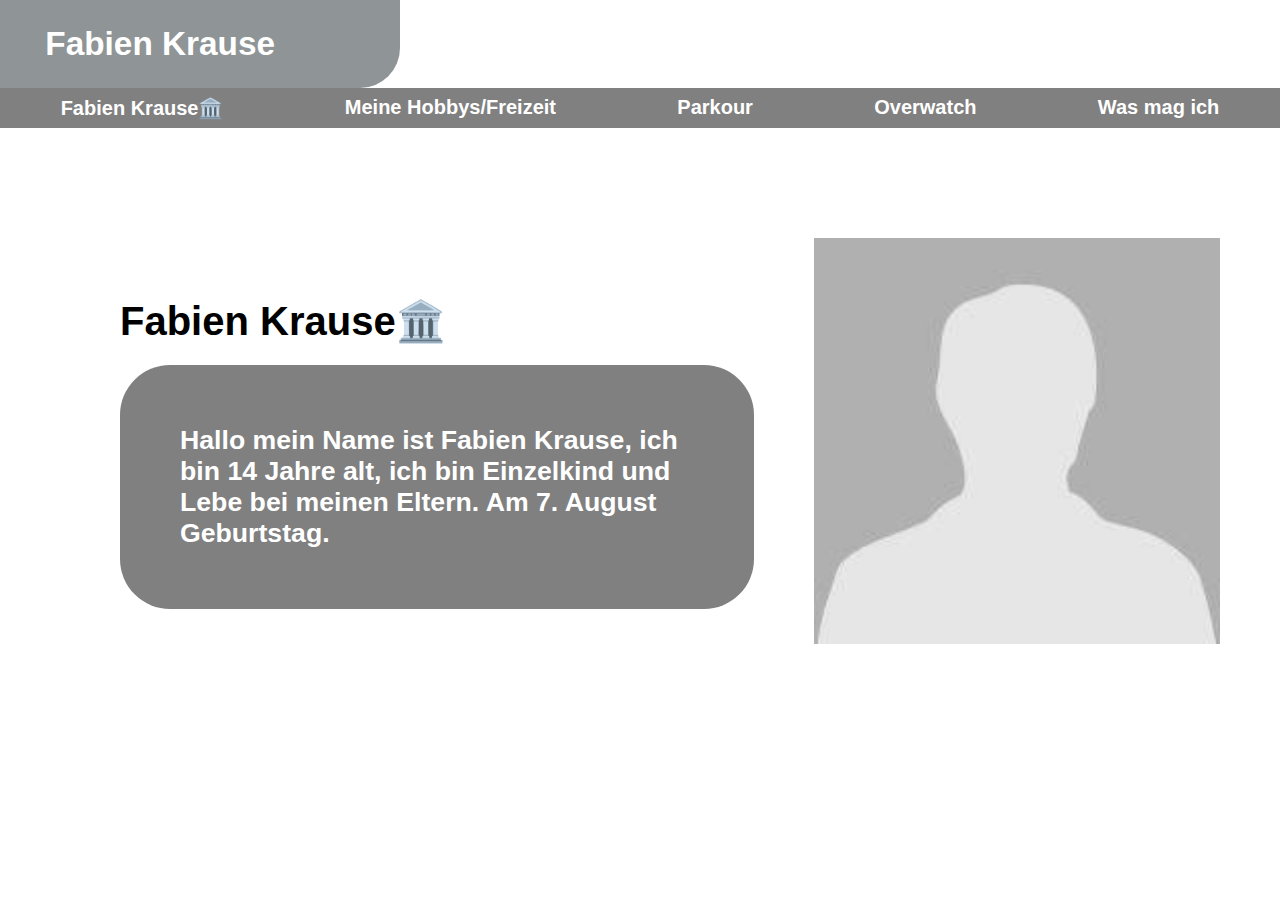
<file: index.html>
<!DOCTYPE html> 
<html> 
<head> 
<title> Fabien Krause</title>
<meta charset="utf-8"> 
<link href="style.css" rel="stylesheet" type="text/css">
<body>
<header>
  <div class="flex">
    <h2>Fabien Krause</h2>
  </div>  

  <div class="flexbox">
    <div class="flex1">
      <h2>
        <a href="./">Fabien Krause🏛️ </a>
      </h2>
    </div> 
    <div class="flex1">
      <h2>
        <a href="./hobbys.html"> Meine Hobbys/Freizeit</a>
      </h2>
    </div>
    <div class="flex1">
      <h2>
        <a href="./parkour.html"> Parkour</a>
      </h2>
    </div>
    <div class="flex1">
      <h2>
        <a href="./overatch.html"> Overwatch</a>
      </h2>
    </div>
    <div class="flex1">
      <h2>
        <a href="./was-mag-ich.html"> Was mag ich</a> 
      </h2>
    </div>
  </div> 
</header>


<main>
  <div class="flexbox1">
    <div class="flexTEXT"> 
      <h3>Fabien Krause🏛️</h3>
      <p> 
        Hallo mein Name ist Fabien Krause, ich bin 14 Jahre alt,
          ich bin Einzelkind und Lebe bei meinen Eltern. 
          Am 7. August Geburtstag.
        </p>
    </div>     
  
    <div id="profilbild" class="profilBILD">
      <img src="profil.jpeg" alt="person"/>
    </div>
  </div>
</main> 
<script src="main.js"></script>
</body>
</file>
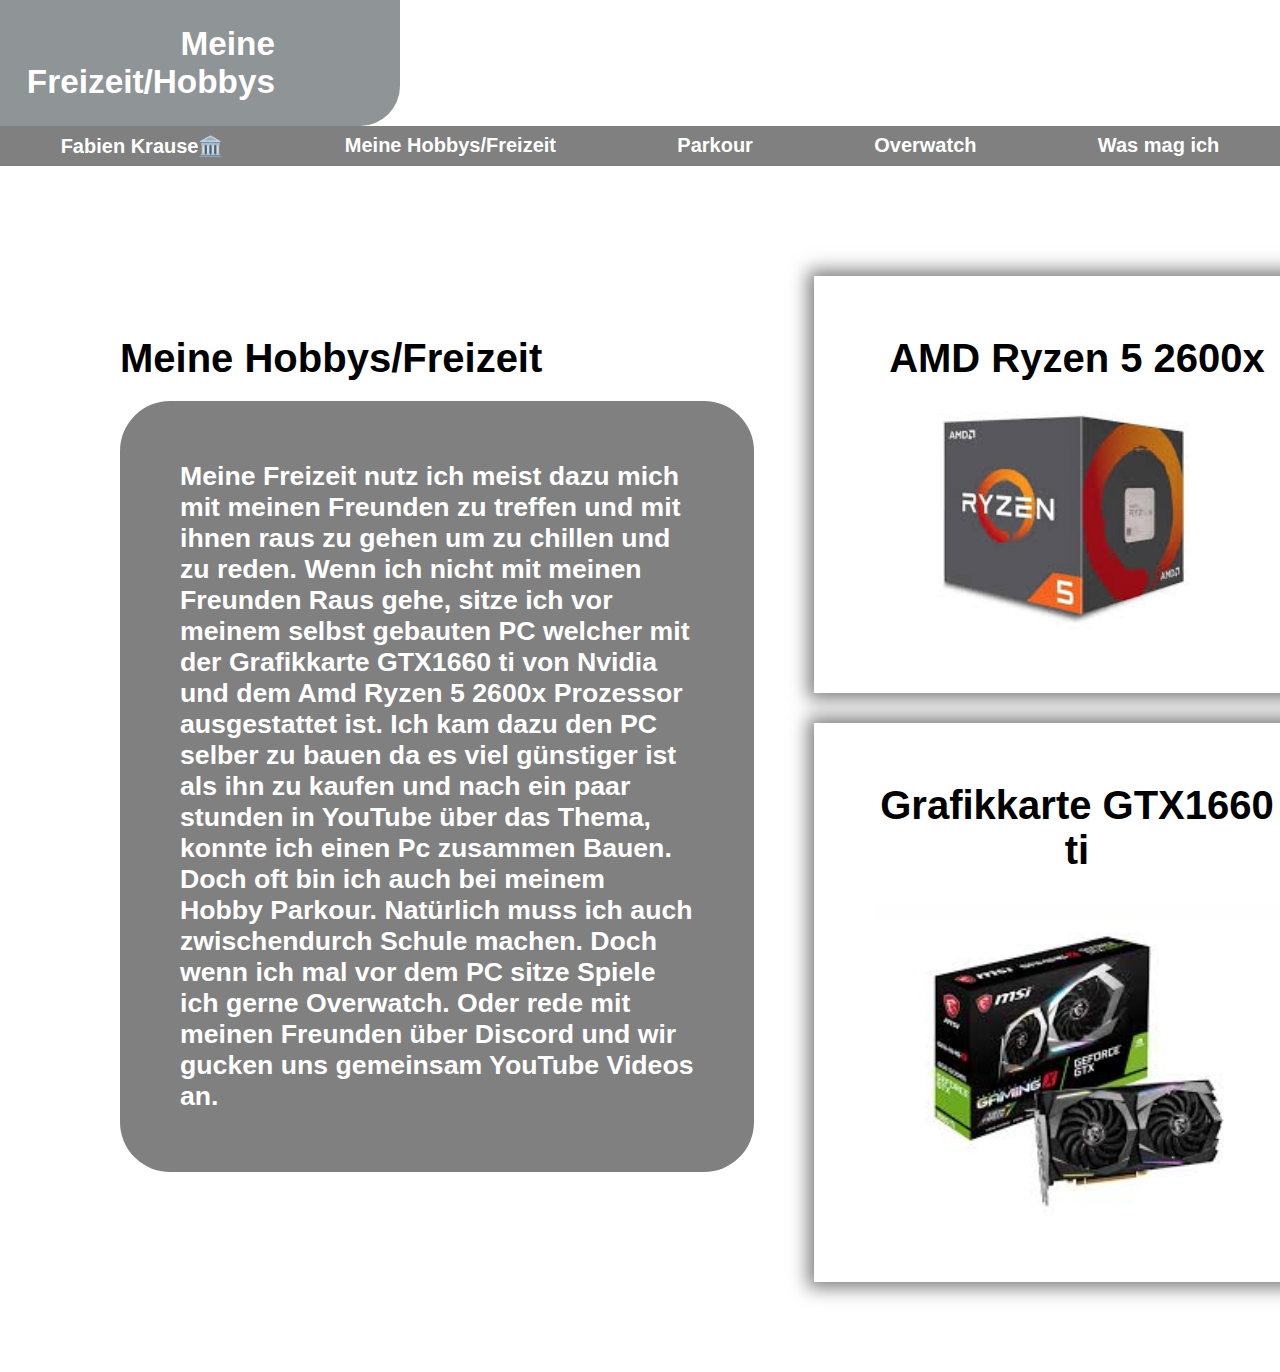
<file: hobbys.html>
<!DOCTYPE html> 
<html> 

<head> 

<title> Fabien Krause</title>
<meta charset="utf-8"> 
<link href="style.css" rel="stylesheet" type="text/css">

<body>
  <header>
    <div class="flex">
      <h2>Meine Freizeit/Hobbys</h2>
    </div>  
  
    <div class="flexbox">
      <div class="flex1">
        <h2>
          <a href="./">Fabien Krause🏛️ </a>
        </h2>
      </div> 
      <div class="flex1">
        <h2>
          <a href="./hobbys.html"> Meine Hobbys/Freizeit</a>
        </h2>
      </div>
      <div class="flex1">
        <h2>
          <a href="./parkour.html"> Parkour</a>
        </h2>
      </div>
      <div class="flex1">
        <h2>
          <a href="./overatch.html"> Overwatch</a>
        </h2>
      </div>
      <div class="flex1">
        <h2>
          <a href="./was-mag-ich.html"> Was mag ich</a> 
        </h2>
      </div>
    </div> 
  </header>
  
<main>
<div class="flexbox1">
 
  <div class="flexTEXT"> 
    <h3>Meine Hobbys/Freizeit</h3>
    <p> 
      Meine Freizeit nutz ich meist dazu mich mit meinen Freunden zu treffen und mit ihnen raus zu gehen um zu chillen und zu reden. Wenn ich nicht mit meinen Freunden Raus gehe, sitze ich vor meinem selbst gebauten PC welcher mit der Grafikkarte GTX1660 ti von Nvidia und dem Amd Ryzen 5 2600x Prozessor ausgestattet ist. Ich kam dazu den PC selber zu bauen da es viel günstiger ist als ihn zu kaufen und nach ein paar stunden in YouTube über das Thema, konnte ich einen Pc zusammen Bauen. Doch oft bin ich auch bei meinem Hobby Parkour. Natürlich muss ich auch zwischendurch Schule machen. Doch wenn ich mal vor dem PC sitze Spiele ich gerne Overwatch. Oder rede mit meinen Freunden über Discord und wir gucken uns gemeinsam YouTube Videos an.

    </p>
  </div> 
  <div class="flexBILDER">
    <div class="flexBILD"> 
      <h3> AMD Ryzen 5 2600x </h3>
      <img src="CPU.jpeg" alt="Prozessor">
    </div>
    <div class="flexBILD"> 
      <h3>Grafikkarte GTX1660 ti</h3>  
      <img src="Grafikkarte.jpeg" alt="Grafikkarte">
    </div>
  </div>
</div>
</main> 
</body>

</body>
</file>
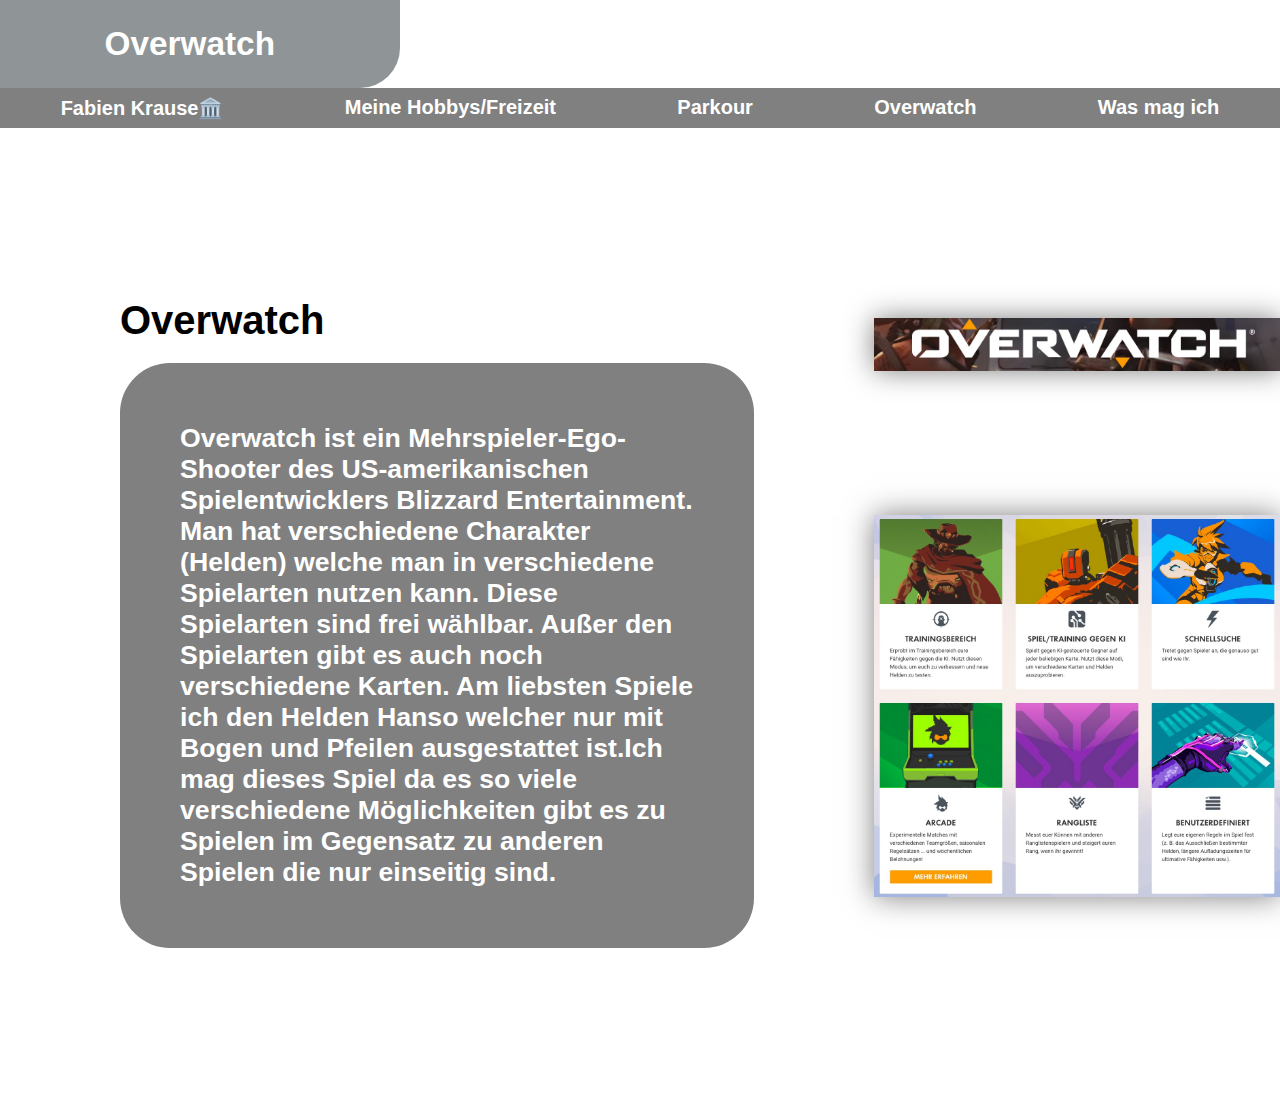
<file: overatch.html>
<!DOCTYPE html> 
<html> 

<head> 

<title> Fabien Krause</title>
<meta charset="utf-8"> 
<link href="style.css" rel="stylesheet" type="text/css">

<body>
<header>
  <div class="flex">
    <h2>Overwatch</h2>
  </div>  

  <div class="flexbox">
    <div class="flex1">
      <h2>
        <a href="./">Fabien Krause🏛️ </a>
      </h2>
    </div> 
    <div class="flex1">
      <h2>
        <a href="./hobbys.html"> Meine Hobbys/Freizeit</a>
      </h2>
    </div>
    <div class="flex1">
      <h2>
        <a href="./parkour.html"> Parkour</a>
      </h2>
    </div>
    <div class="flex1">
      <h2>
        <a href="./overatch.html"> Overwatch</a>
      </h2>
    </div>
    <div class="flex1">
      <h2>
        <a href="./was-mag-ich.html"> Was mag ich</a> 
      </h2>
    </div>
  </div> 
</header>

<main>
  <div class="flexbox1">
    <div class="flexTEXT">
      <h3>Overwatch</h3>
      <p>  
        Overwatch ist ein Mehrspieler-Ego-Shooter des US-amerikanischen Spielentwicklers Blizzard Entertainment. 
        Man hat verschiedene Charakter (Helden) welche man in verschiedene Spielarten nutzen kann. Diese Spielarten 
        sind frei wählbar. Außer den Spielarten gibt es auch noch verschiedene Karten. Am liebsten Spiele ich den 
        Helden Hanso welcher nur mit Bogen und Pfeilen ausgestattet ist.Ich mag dieses Spiel da es so viele 
        verschiedene 
        Möglichkeiten gibt es zu Spielen im Gegensatz zu anderen Spielen die nur  einseitig sind.
      </p>
    </div> 
    <div class="flexBILDER">
      <div class="flexBILD flexBildALTERNATIV"> 
        <img src="Overwatch.jpg" alt="Overwatch">
      </div>
      <div class="flexBILD flexBildALTERNATIV"> 
        <img src="Overwatch2.jpg" alt="Overwatch">
      </div>
    </div>
  </div>
  </main>
</file>
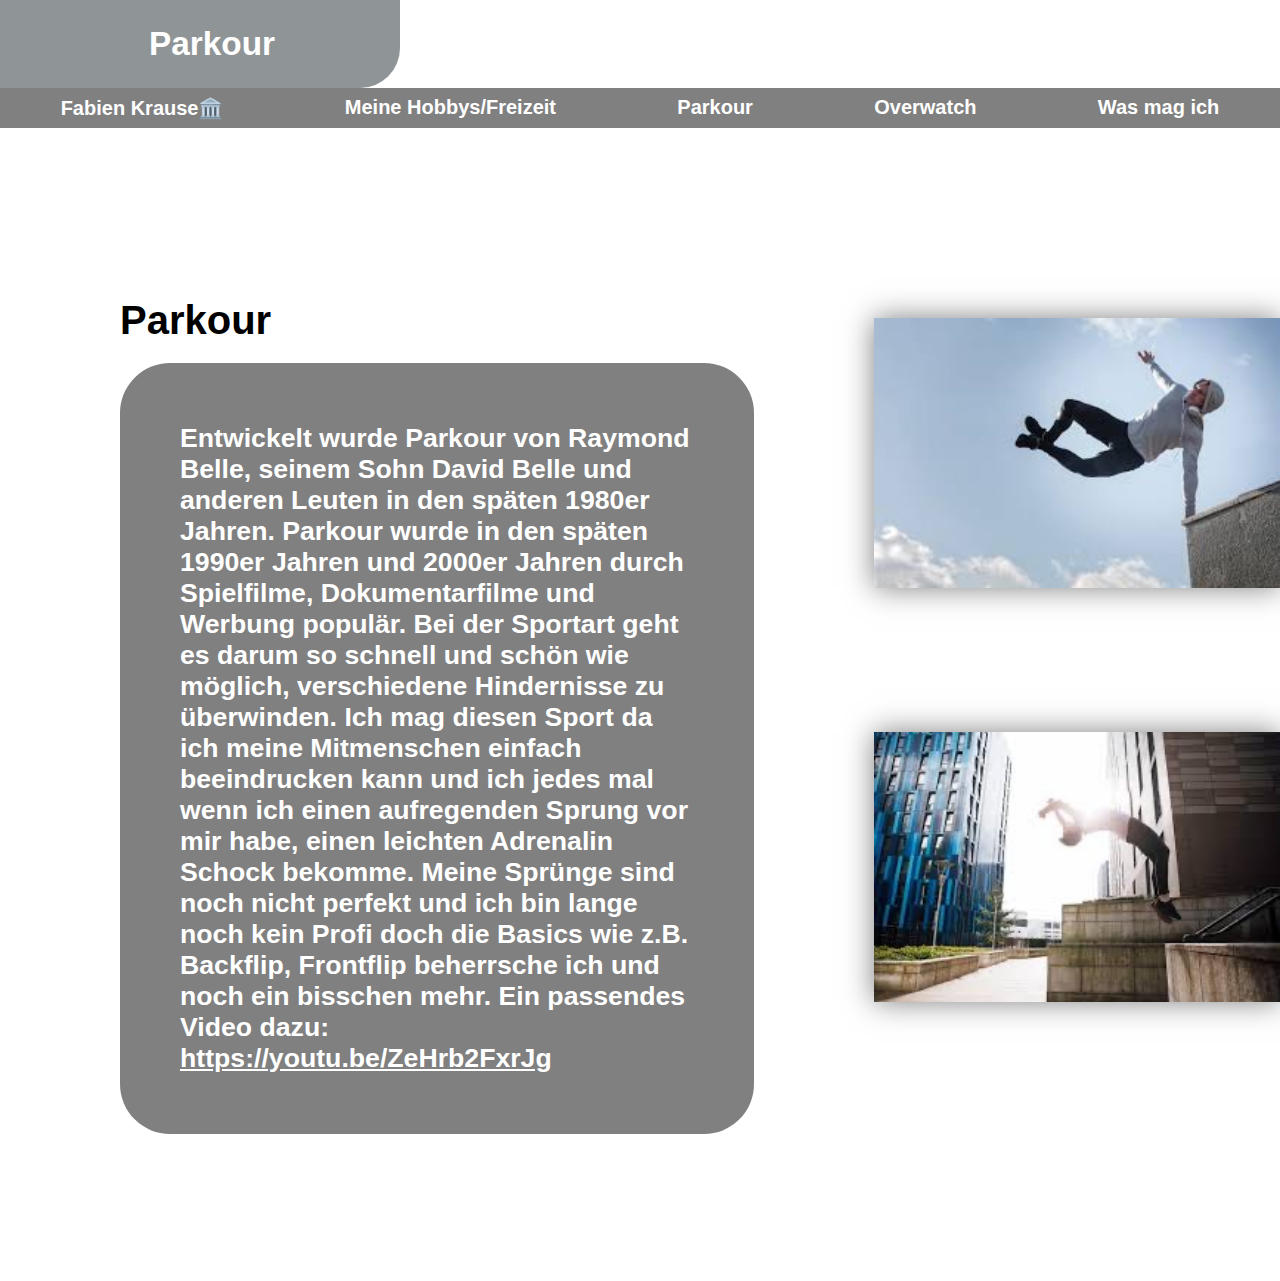
<file: parkour.html>
<!DOCTYPE html> 
<html> 

<head> 

<title> Fabien Krause</title>
<meta charset="utf-8"> 
<link href="style.css" rel="stylesheet" type="text/css">

<body>
  <header>
    <div class="flex">
      <h2>Parkour</h2>
    </div>  
  
    <div class="flexbox">
      <div class="flex1">
        <h2>
          <a href="./">Fabien Krause🏛️ </a>
        </h2>
      </div> 
      <div class="flex1">
        <h2>
          <a href="./hobbys.html"> Meine Hobbys/Freizeit</a>
        </h2>
      </div>
      <div class="flex1">
        <h2>
          <a href="./parkour.html"> Parkour</a>
        </h2>
      </div>
      <div class="flex1">
        <h2>
          <a href="./overatch.html"> Overwatch</a>
        </h2>
      </div>
      <div class="flex1">
        <h2>
          <a href="./was-mag-ich.html"> Was mag ich</a> 
        </h2>
      </div>
    </div> 
  </header> 
<main>
<div class="flexbox1">
  <div class="flexTEXT">
    <h3>Parkour</h3>
    <p>  
      Entwickelt wurde Parkour von Raymond Belle, seinem Sohn David Belle und anderen Leuten in den späten 1980er Jahren. Parkour wurde in den späten 1990er Jahren und 2000er Jahren durch Spielfilme, Dokumentarfilme und Werbung populär. Bei der Sportart geht es darum so schnell und schön wie möglich, verschiedene Hindernisse zu überwinden. Ich mag diesen Sport da ich meine Mitmenschen einfach beeindrucken kann und ich jedes mal wenn ich einen aufregenden Sprung vor mir habe, einen leichten Adrenalin Schock bekomme. Meine Sprünge sind noch nicht perfekt und ich bin lange noch kein Profi doch die Basics wie z.B. Backflip, Frontflip beherrsche ich und noch ein bisschen mehr.
      Ein passendes Video dazu: <a href="https://youtu.be/ZeHrb2FxrJg">https://youtu.be/ZeHrb2FxrJg</a>
    </p>
  </div> 
  <div class="flexBILDER">
    <div class="flexBILD flexBildALTERNATIV"> 
      <img src="Parkour.jpeg" alt="Sprung">
    </div>
    <div class="flexBILD flexBildALTERNATIV"> 
      <img src="parkour2.jpg" alt="">
    </div>
  </div>
</div>
</main> 
</body>

</body>
</file>
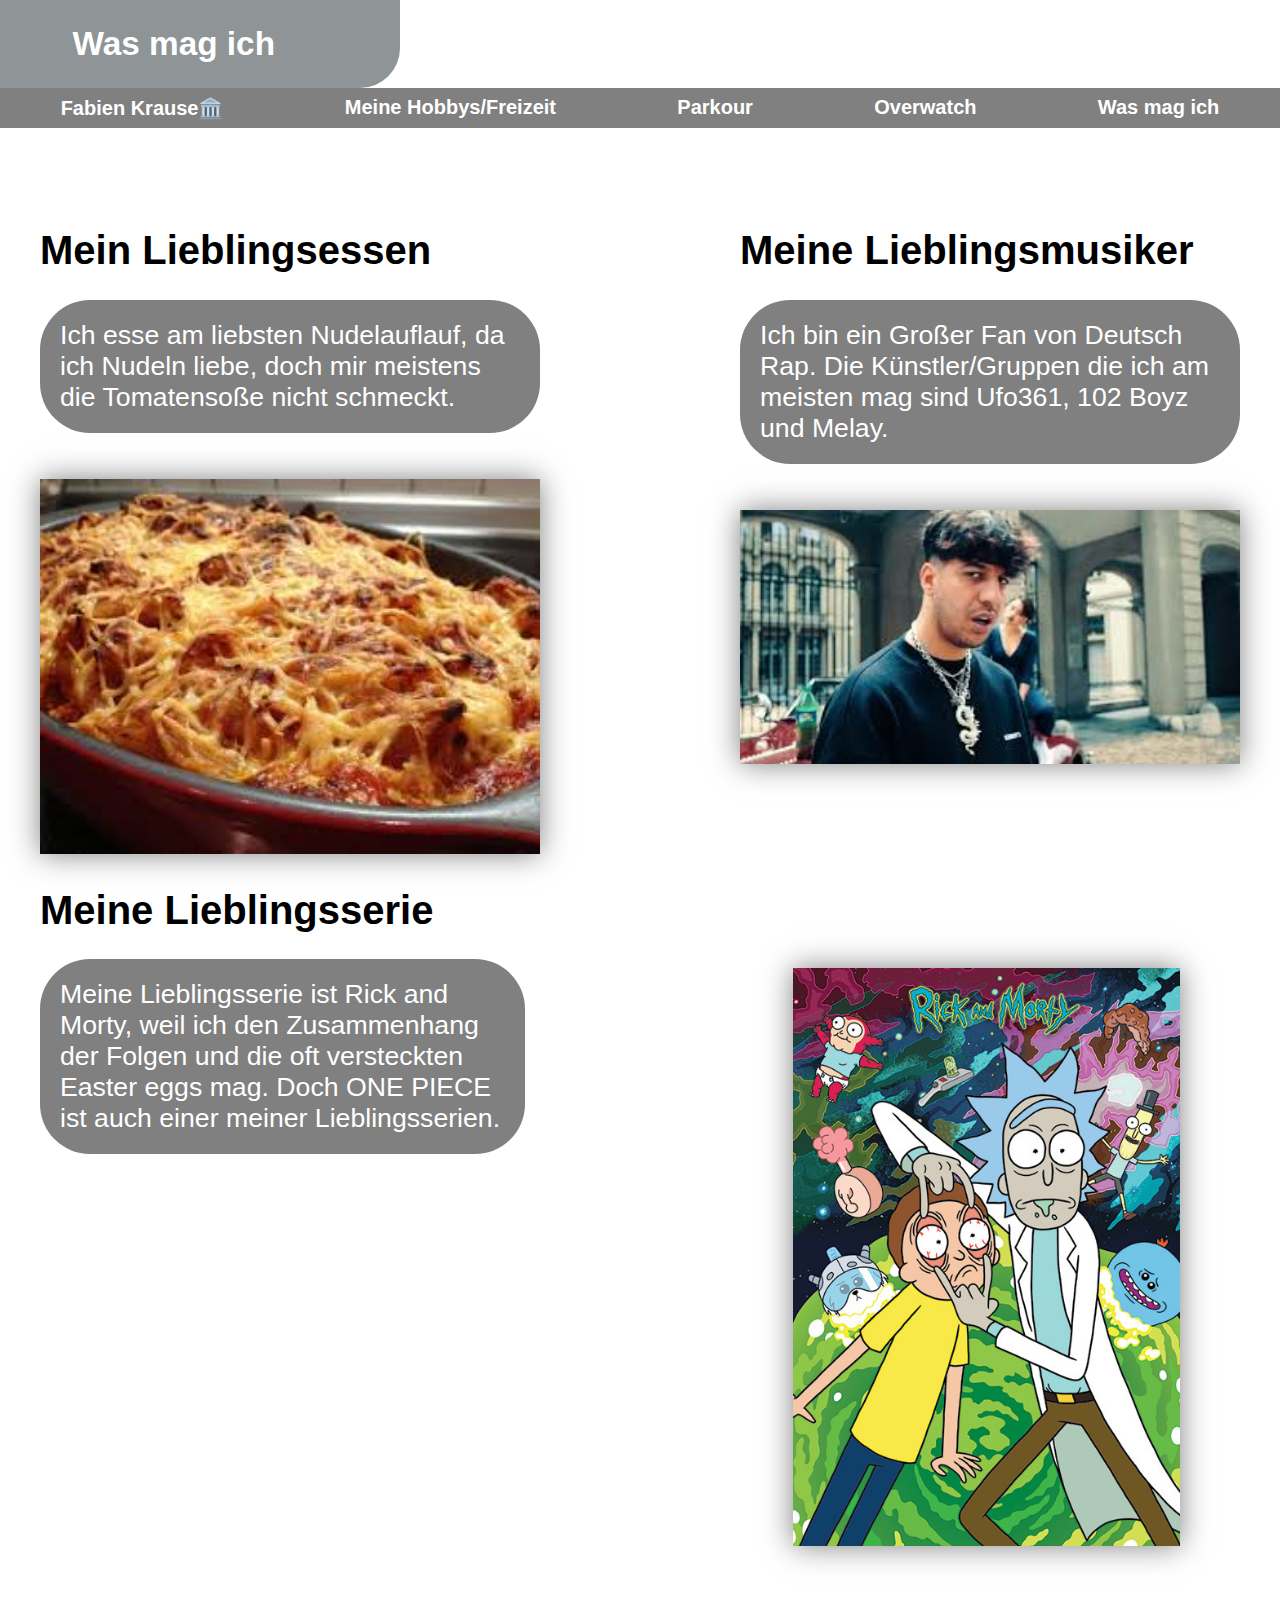
<file: was-mag-ich.html>
<!DOCTYPE html> 
<html> 

<head> 

<title> Fabien Krause</title>
<meta charset="utf-8"> 
<link href="style.css" rel="stylesheet" type="text/css">


</head>
<body>
  <header>
    <div class="flex">
      <h2>Was mag ich</h2>
    </div>  
  
    <div class="flexbox">
      <div class="flex1">
        <h2>
          <a href="./">Fabien Krause🏛️ </a>
        </h2>
      </div> 
      <div class="flex1">
        <h2>
          <a href="./hobbys.html"> Meine Hobbys/Freizeit</a>
        </h2>
      </div>
      <div class="flex1">
        <h2>
          <a href="./parkour.html"> Parkour</a>
        </h2>
      </div>
      <div class="flex1">
        <h2>
          <a href="./overatch.html"> Overwatch</a>
        </h2>
      </div>
      <div class="flex1">
        <h2>
          <a href="./was-mag-ich.html"> Was mag ich</a> 
        </h2>
      </div>
    </div> 
  </header>

<div class="flexbox2">
  <div class="flexNudelUFO">
    <h3> Mein Lieblingsessen</h3>
    <p>Ich esse am liebsten Nudelauflauf, 
        da ich Nudeln liebe, doch mir meistens die Tomatensoße nicht schmeckt.</p>
    <div class="flexBILD flexBildALTERNATIV noPadding"><img src="Nudelauflauf.jpeg" alt="Nudelauflauf"></div> 
  </div>

  <div class="flexNudelUFO">
    <h3> Meine Lieblingsmusiker</h3>
    <p>Ich bin ein Großer Fan von Deutsch Rap. 
    Die Künstler/Gruppen die ich am meisten mag sind Ufo361, 102 Boyz und Melay.  </p>
    <div class= "flexBILD flexBildALTERNATIV noPadding"><img src="UFO.jpeg" alt="Ufo361"></div> 
  </div>
</div>

<div class="flexbox3">
  <div class="flexUFO">
    <h3> Meine Lieblingsserie</h3>
    <p> Meine Lieblingsserie ist Rick and Morty, 
    weil ich den Zusammenhang der Folgen und die oft versteckten Easter eggs mag.
    Doch ONE PIECE ist auch einer meiner Lieblingsserien.</p>
  </div>
  <div class="flexBILD flexBildALTERNATIV"><img src="rick-and-morty-watch-i50046.jpg" alt="Rick and Morty"></div> 
</div>



</body>
</html>
</file>
<file: style.css>
body{
  margin:0px;
}

.flex{
  background:rgb(143, 148, 150);
  color:black;
  text-align:right;
  width: 25%;
  padding: 0px 80px 0px 0px;
  margin-top: 0px 0px;
  display: flex;
  justify-content: flex-end;
  align-items: stretch;
  border-radius: 0px 0px 40px 0px;
  } 


.flexbox{
  background: grey;
  color:rgb(255, 255, 255);
  display: flex;
  flex-direction:row;
  justify-content: space-around;
}

.flexbox1{
  display: flex;
  max-width: 1400px;
  justify-content: space-between;
  padding: 60px;
}

  .flex1{ background: grey;
 text-align:center;
 padding: 0px 0px px 0px;
margin:8px 20px;
}
.flex1 a{
  color: white;
  text-decoration: none;
}

.flexTEXT{
  box-sizing: border-box;
  width: 65%;
  max-width: 90%;
  padding: 60px;
}

.flexTEXT p {
  margin-top: 20px;
  padding: 60px;
  background-color: grey;
  border-radius: 50px;
  font-weight: bold;
}


.flexBILDER{
  width: 35%;
}
  
.flexBILD{
  margin-bottom: 30px;
  padding: 60px;
  width: 100%;
  box-shadow: 0 0 17px 6px rgba(0,0,0,0.5);
  text-align: center;
}

.flexBILD img {
  margin-top: 20px;
  width: 100%;
  height: auto;
}

.flexBILD.flexBildALTERNATIV {
  box-shadow: none;
  margin-bottom: 0px;
}

.flexBILD.flexBildALTERNATIV img {
  box-shadow: 0 0 28px rgba(0,0,0,0.5);
}

.profilBILD {
  width: 35%;
  transform: rotate(0deg);
  transition: ease-in;
}

.profilBILD.rotate {
  transform: rotate(180deg);
}


.profilBILD img {
  width: 100%;
  height: auto;
}

main{
  padding: 50px 0 0 0;
  display: flex;
  justify-content: center;
  width: 100%;
}

p{ 
  font-size: 20pt;
  color:white;
  font-family: -apple-system, BlinkMacSystemFont, 'Segoe UI', Roboto, Oxygen, Ubuntu, Cantarell, 'Open Sans', 'Helvetica Neue', sans-serif;
}
  h2{
    
    font-size: 15pt;
    color: rgb(255, 255, 255);
    font-family:sans-serif;
    margin:0px 20px;
  }

  h3{
  color:rgb(0, 0, 0);
  margin: 0;
  font-size: 30pt;
  display: inline-block;
  font-family: sans-serif;
}

h1{
font-size: 25pt;
color: rgb(255, 255, 255);
float:right;
font-family:sans-serif;
}

.flexALLES{
  max-width: 800px;
  margin: 50px auto 0px auto;
}
.flexARTIKEL{
  display: flex;
  align-items: center;
  justify-content: space-between;
}
.flexARTIKEL img{
  width: calc(50% - 20px);
  height: 200px;
  object-fit: cover;
}
.flexARTIKEL p{
  width: calc(50% - 20px);
  padding: 0;
  color: black;
}

a {
  color: inherit;
}

.flexbox2{
  display:flex;
  margin: 0px auto;
max-width: 1200px;
margin-top: 100px;
  justify-content: space-between;
}

.flexNudelUFO:first-child {
  width: calc(50% - 100px);
  
}
.flexNudelUFO:last-child{
  width: calc(50% - 100px);
}
.flexNudelUFO p{
  background-color: grey; 
  border-radius: 50px;
  padding: 20px;
}



.flexbox3 p{
  background-color: grey;
  border-radius: 50px;
  padding: 20px;
  width: calc(70% - 40px)
}

.flexbox3{
  max-width: 1200px;
  margin: 0px auto;
  display: flex;
  margin-top: 30px;
}

.noPadding {
  padding: 0 !important;
}




.flex1 h3{
  text-decoration: underline;

}

.flex h2{
  padding:25px;
  justify-content: flex-end;
  font-size: 25pt;
}
</file>
